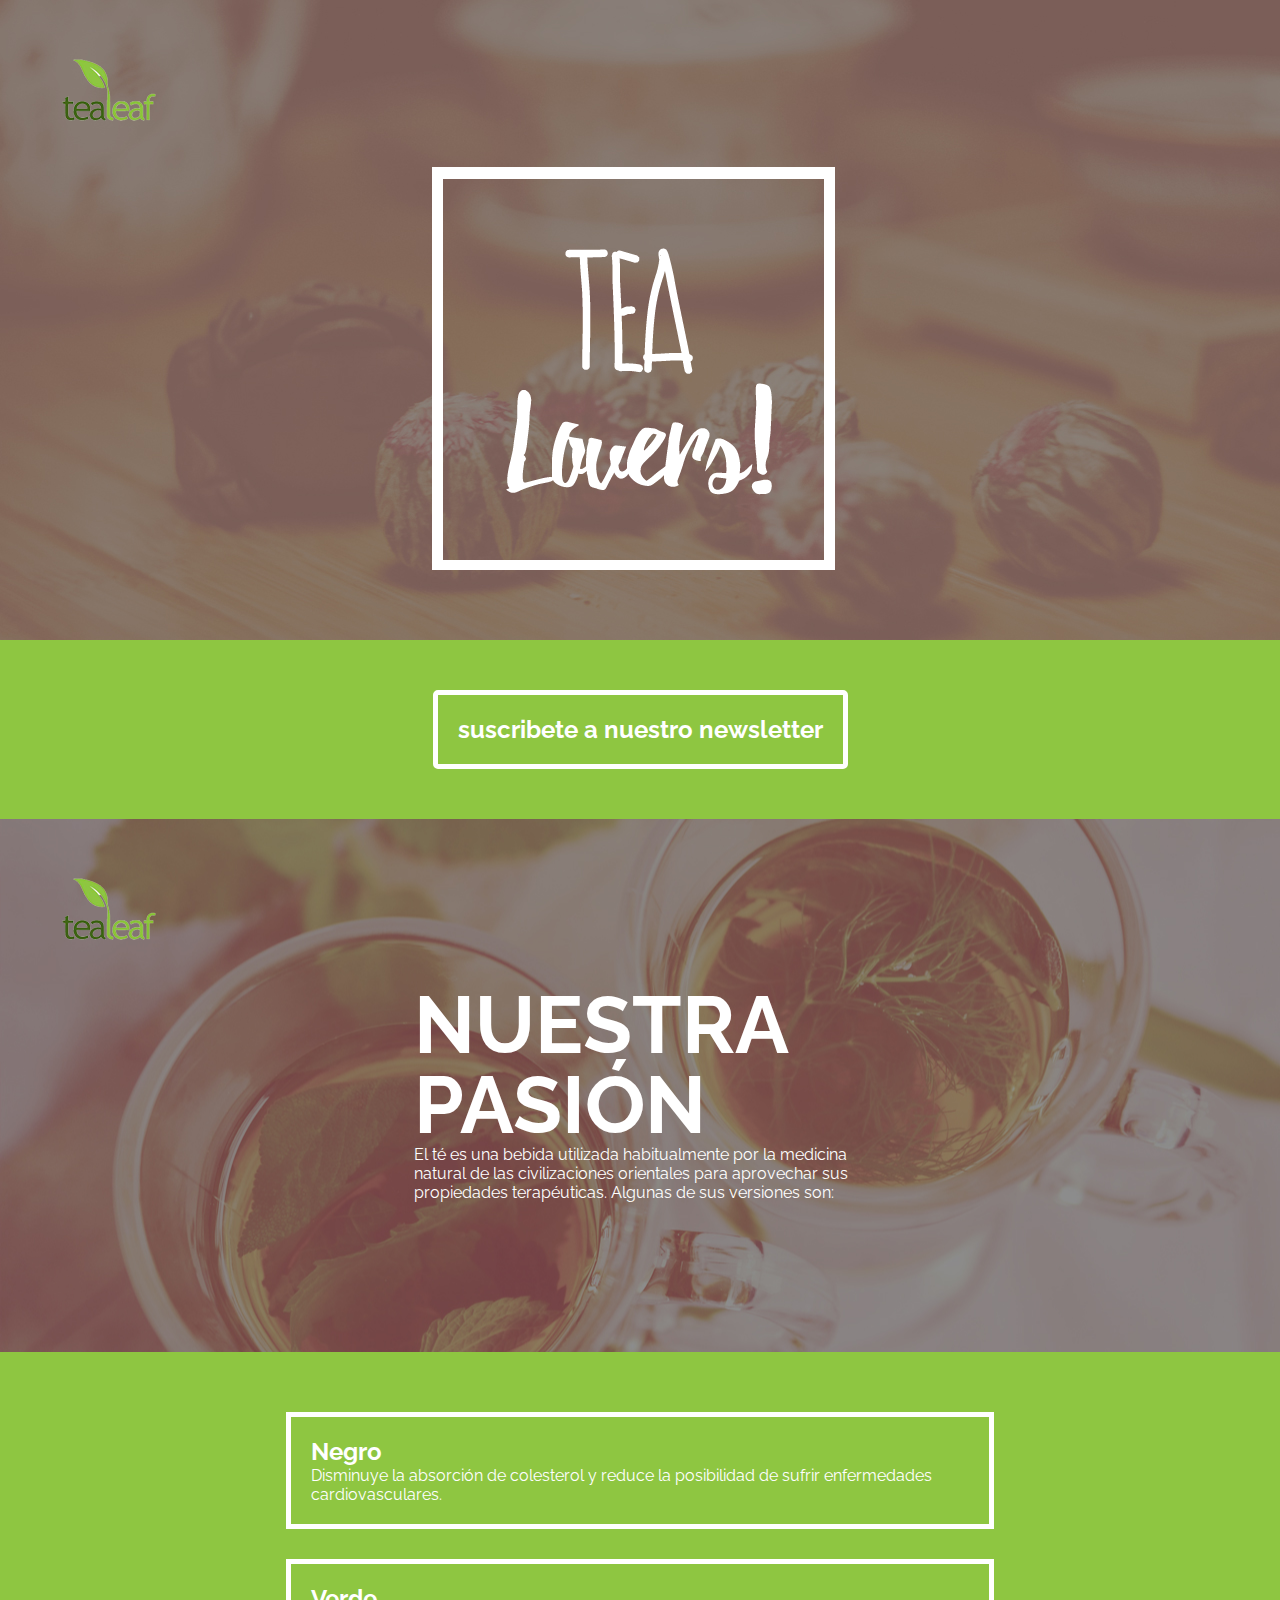
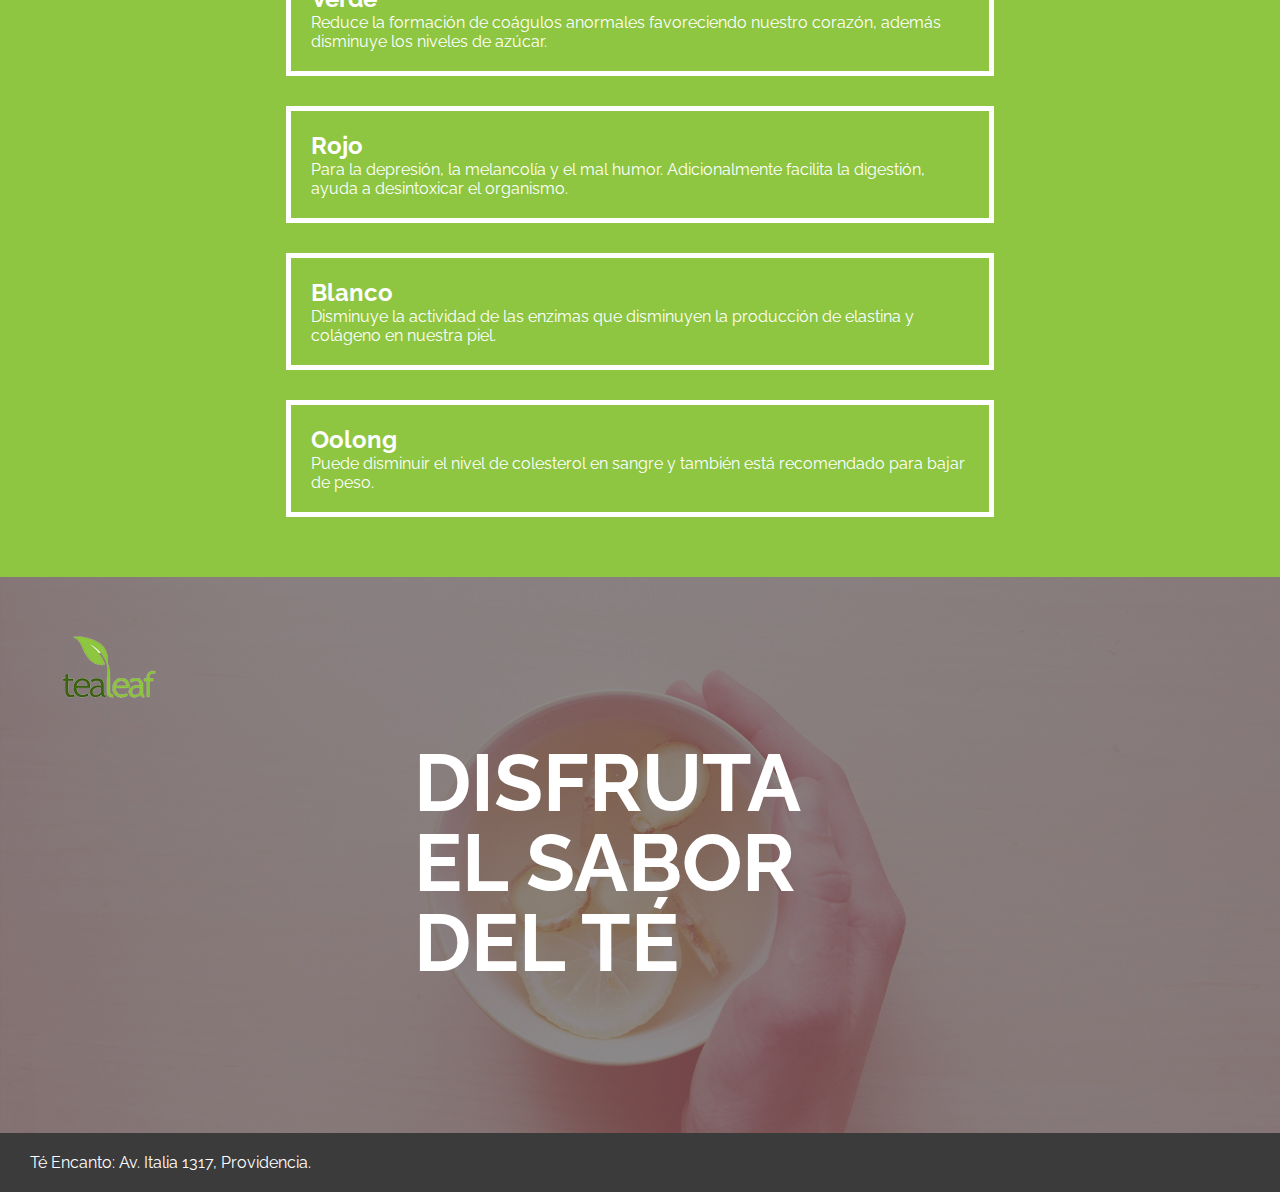
<file: index.html>
<!DOCTYPE html>
<html lang="en">
	<head>
		<meta charset="UTF-8">
	  <title>Tea Lovers</title>
	  <link href="https://fonts.googleapis.com/css?family=Raleway:500,700,900" rel="stylesheet">
		<link rel="stylesheet" href="assets/css/style.css">	
	</head>
	<body>
	<!-- seccion bienvenida -->
		<section id="bienvenida">
			<div class="logo">
				<img class="logo" src="assets/img/logo.png" alt="logo">
			</div>
			<div class="mensaje">
				<img class="mensaje" src="assets/img/bienvenida.png" alt="">
			</div>
		</section>
	<!-- seccion newsletter -->
		<section class="color">
			<div class="newsletter">
				<button id="suscribirse" url="newsletter.html" target="_blank">suscribete a nuestro newsletter</button>
			</div>
		</section>

	<!-- seccion nuestra pasión -->
		<section id="about">
			<div class="logo">
				<img class="logo" src="assets/img/logo.png" alt="logo">
			</div>
			<div class="contenido">
				<h1>Nuestra <br> Pasión </h1>
				<p>El té es una bebida utilizada habitualmente por la medicina natural de las civilizaciones orientales para aprovechar sus propiedades terapéuticas. Algunas de sus versiones son:</p>
			</div>
		</section>

	<!-- sobre el té -->
		<section class="color">
			<div class="te-diferentes">
				<div class="tipo-de-te">
					<h2>Negro</h2>
					<p>Disminuye la absorción de colesterol y reduce la posibilidad de sufrir enfermedades cardiovasculares.</p>
				</div>
				<div class="tipo-de-te">
					<h2>Verde</h2>
					<p>Reduce la formación de coágulos anormales favoreciendo nuestro corazón, además disminuye los niveles de azúcar.</p>
				</div>
				<div class="tipo-de-te">
					<h2>Rojo</h2>
					<p>Para la depresión, la melancolía y el mal humor. Adicionalmente facilita la digestión, ayuda a desintoxicar el organismo.</p>
				</div>
				<div class="tipo-de-te">
					<h2>Blanco</h2>
					<p>Disminuye la actividad de las enzimas que disminuyen la producción de elastina y colágeno en nuestra piel.</p>
				</div>
				<div class="tipo-de-te">
					<h2>Oolong</h2>
					<p>Puede disminuir el nivel de colesterol en sangre y también está recomendado para bajar de peso.</p>
				</div>
			</div>
		</section>

	<!-- Sección disfruta -->
		<section id="disfruta">
			<div class="logo">
				<img class="logo" src="assets/img/logo.png" alt="logo">
			</div>
			<div class="contenido">
				<h1>Disfruta <br> el sabor del té</h1>
			</div>
		</section>

	<!-- footer -->
		<footer>
			<p>Té Encanto: Av. Italia 1317, Providencia.</p>
		</footer>
	</body>
</htmlt
</file>
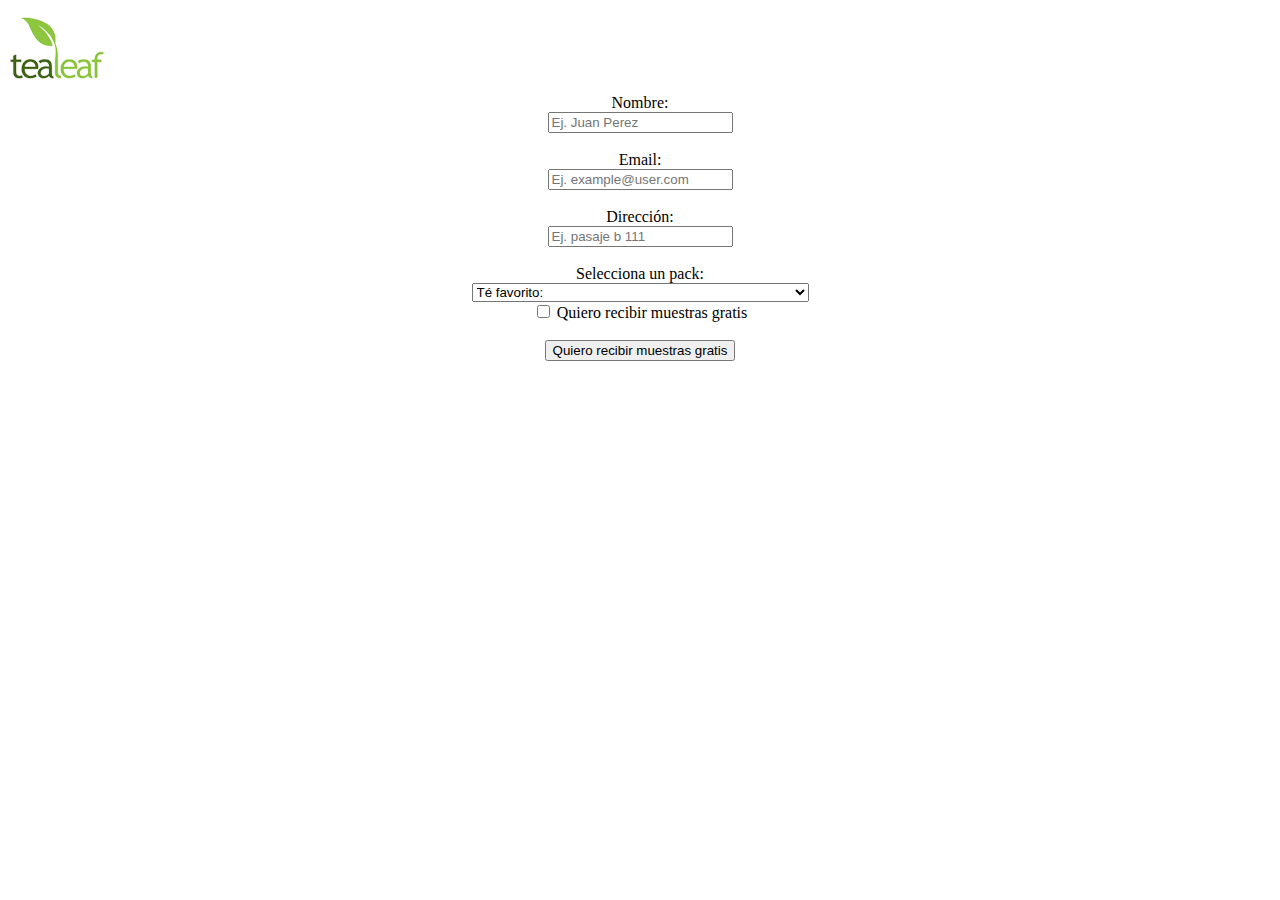
<file: newsletter.html>
<!DOCTYPE html>
<html lang="en">
	<head>
		<meta charset="UTF-8">
	  <title>Tea Lovers</title>
	  <link href="https://fonts.googleapis.com/css?family=Raleway:500,700,900" rel="stylesheet">
		<link rel="stylesheet" src="assets/css/style.css">	
	</head>
	<body>
	<section id="bienvenida">
			<div class="logo">
				<img class="logo" src="assets/img/logo.png" alt="logo">
			</div>
			
		</section>
		<section class="color2">
			<div class="news" align="center">
				<form>
					<label for="nombre"> Nombre:</label><br>
					<input type="text" name="nombre" placeholder="Ej. Juan Perez"><br><br>
					<label for="email"> Email:</label><br>
					<input type="email" name="email" placeholder="Ej. example@user.com"><br><br>
					<label for="text"> Dirección:</label><br>
					<input type="text" name="direccion" placeholder="Ej. pasaje b 111"><br><br>
					<label for="">Selecciona un pack:</label><br>
			<select name="" id=""><br><br><br>
				<option value="">Té favorito:</option>
				<option value="">Pack de té clásico (Té negro)</option>
				<option value="">Pack frutales (Hierbas y té con aromatizado con fruta</option>
				<option value="">Pack variedades (Té verde, rojo y blanco)</option><br>
			</select><br>
			<div>
			<input type="checkbox">
			<label for="">Quiero recibir muestras gratis</label></div><br>
			<button type="submit" value="Submit">Quiero recibir muestras gratis</button><br><br>
				</form>
			</div>
		</section>
	</body>
</htmlt
</file>
<file: assets/css/style.css>
/* 
Código Hexadecimal verde: #8EC641
Código Hexadecimal gris footer: #3B3B3B
*/
*{
	margin: 0;
	padding: 0;
	box-sizing: border-box;
	font-family: 'Raleway';
	font-size: 16px;
}

/*sección bienvenida*/

#bienvenida{
	background: url('../img/fondo-bienvenida.jpg');
	background-size: cover;
	background-position: center;
	padding: 50px 0;
}

.logo{
	text-align: left;
	padding: 0 30px;
}

.mensaje{
	text-align: center;
}

/*secciones de fondo de color*/
.color{
	background-color: #8EC641;
}

/*newsletter*/
.newsletter{
	text-align: center;
	padding: 50px;
}

.newsletter button{
	color: white;
	background-color: #8EC641;
	padding: 20px;
	border: 5px solid white;
	border-radius: 5px;
	font-size: 1.5rem;
	font-weight: bolder;
	cursor: pointer;
}

/*sección about*/
#about{
	background: url('../img/fondo-about.jpg');
	background-size: cover;
	background-position: center;
	padding: 50px 0;
}

.contenido{
	color: white;
	width: 40%;
	margin: 0 auto;
	padding: 30px 30px 100px 30px;
}

.contenido h1{
	font-weight: bolder;
	font-size: 5rem;
	line-height: 5rem;
	text-transform: uppercase;
}
 /*tipos de té*/
 .te-diferentes{
 	color: white;
 	padding: 30px;
 	width: 60%;
 	margin: 0 auto;
 }

 .tipo-de-te{
 	border: 5px solid white;
 	margin: 30px 0;
 	padding: 20px;
 }

 .tipo-de-te h2{
 	font-size: 1.5rem;
 }

 /*disfruta*/
 #disfruta{
 	background: url('../img/disfruta.jpg');
 	background-size: cover;
 	background-position: center;
 	padding: 50px 0;
 }

 /*Footer*/
 footer{
 	background-color: #3B3B3B;
 	padding: 20px 30px;
 	color: white;
 }

 .news{
 	background-color: #8EC641;
 	width: 100%;
 	height: 400px;
}

.news form input{
	border-radius: 5px;
}
</file>
